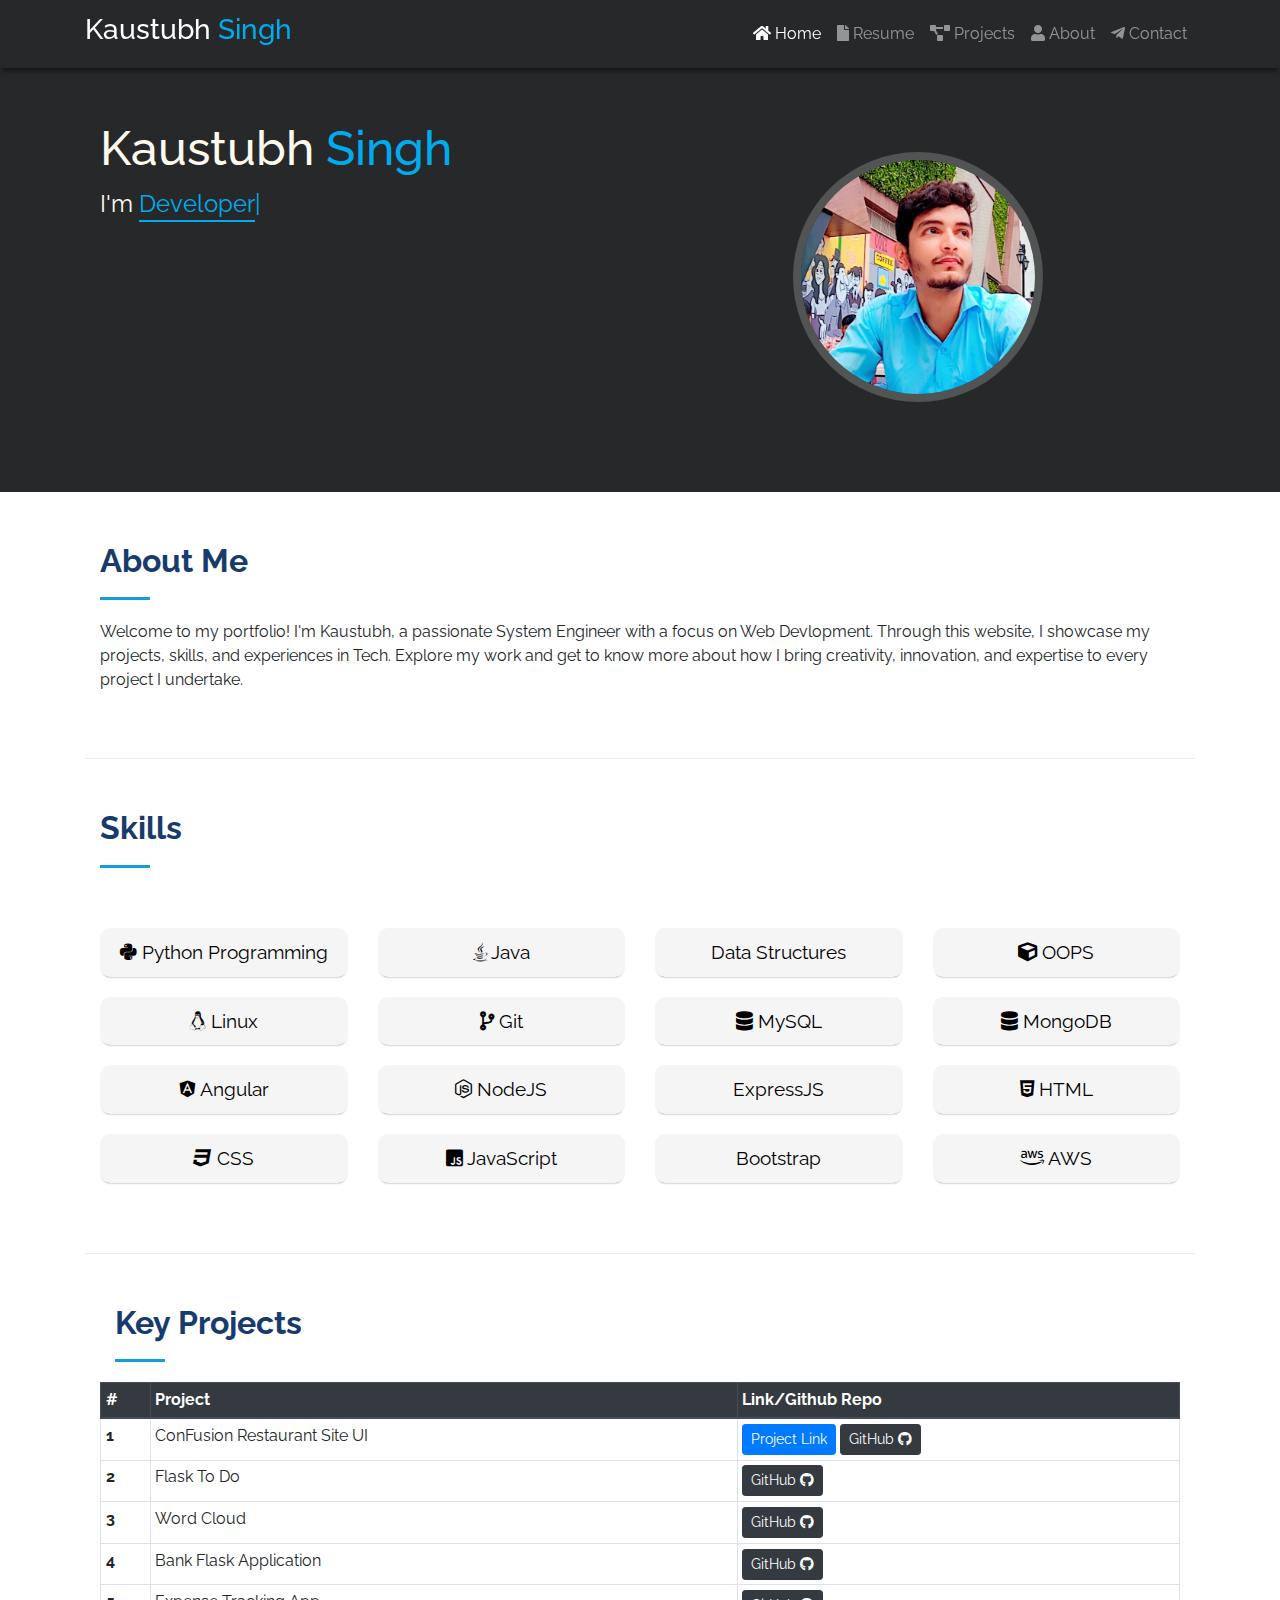
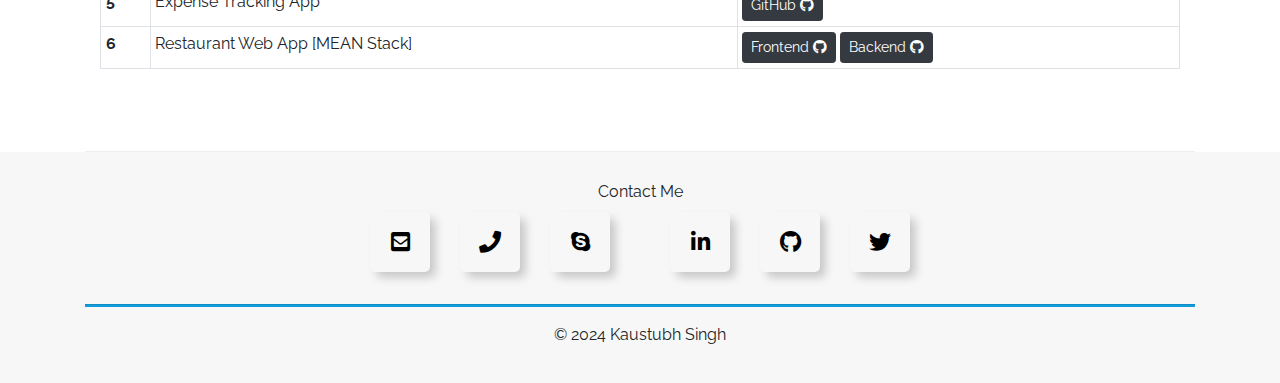
<file: index.html>
<!DOCTYPE html>
<html lang="en">

<head>
    <!-- Required meta tags always come first -->
    <meta charset="utf-8">
    <meta name="viewport" content="width=device-width, initial-scale=1, shrink-to-fit=no">
    <meta http-equiv="x-ua-compatible" content="ie=edge">

    <!-- Bootstrap CSS -->
    <link rel="stylesheet" href="css/bootstrap.min.css">
    <!-- fontawesome icons -->
    <link rel="stylesheet" href="fonts/fontawesome/css/all.min.css">
    <link rel="stylesheet" href="css/styles.css">

    <!-- Google Fonts -->
    <link rel="preconnect" href="https://fonts.gstatic.com">
    <!-- Fontamento -->
    <link href="https://fonts.googleapis.com/css2?family=Fondamento:ital@0;1&display=swap" rel="stylesheet">
    <!-- Raleway -->
    <link href="https://fonts.googleapis.com/css2?family=Raleway&display=swap" rel="stylesheet">

    <link href="https://fonts.googleapis.com/icon?family=Material+Icons" rel="stylesheet">


    <title>Kaustubh Singh</title>
</head>



<body>

    <nav class="navbar navbar-dark navbar-expand-md fixed-top">
        <div class="container">

            <a class="navbar-brand mr-auto" href="#">
                <h1>Kaustubh <span class="color-blue">Singh</span></h1>
            </a>

            <button id="navbar-button" class="navbar-toggler" type="button" data-toggle="collapse" data-target="#Navbar"
                aria-controls="Navbar" aria-expanded="false" aria-label="Toggle navigation">
                <span class="navbar-toggler-icon"></span>
            </button>

            <div class="collapse navbar-collapse" id="Navbar">
                <ul class="navbar-nav ml-auto">
                    <li class="nav-item">
                        <a class="nav-link active" href="#"><span aria-hidden="true" class="fa fa-home"
                                title="home"></span>
                            <span class="sr-only">Home</span> Home</a>
                    </li>

                    <li class="nav-item">
                        <a class="nav-link" href="./resume.html"><span aria-hidden="true" class="fa fa-file" 
                            title="About"></span>
                            <span class="sr-only">Resume</span> Resume
                        </a>
                    </li>

                    <li class="nav-item">
                        <a class="nav-link" href="#projects"><span aria-hidden="true" class="fa fa-project-diagram"
                            title="Projects"></span>
                            <span class="sr-only">Projects</span> Projects
                        </a>
                    </li>

                    <li class="nav-item">
                        <a class="nav-link" href="./about.html"><span aria-hidden="true" class="fa fa-user"
                            title="About"></span>
                            <span class="sr-only">About</span> About
                        </a>
                    </li>

                    <li class="nav-item">
                        <a role="button" class="nav-link" data-toggle="modal" data-target="#contact">
                            <span aria-hidden="true" class="fab fa-telegram-plane" title="contact"></span>
                            <span class="sr-only">contact</span> Contact
                        </a>
                    </li>

                </ul>
            </div>

        </div>
    </nav>


    <!-- Contact Modal -->
    <div id="contact" class="modal fade" role="dialog">
        <div class="modal-dialog modal-lg" role="content">
            <!-- Modal content-->
            <div class="modal-content">
                <div class="modal-header bg-dark">
                    <h4 class="modal-title text-white">Contact</h4>
                    <button type="button" class="close" data-dismiss="modal">&times;</button>
                </div>

                <div class="modal-body">
                    <form>
    
                        <div class="form-group row">
                            <div class="col-10 offset-1">
                                <div class="btn-group btn-block" role="group">
                                    <a role="button" class="btn btn-info" href="https://linkedin.com/in/kaustubh---singh"><i class="fab fa-linkedin-in"></i> LinkedIn</a>
                                    <a role="button" class="btn btn-danger" href="mailto:kaustubh5410@gmail.com">
                                    <i class="fa fa-envelope"></i> Email</a>
                                    <a role="button" class="btn btn-success" href="tel:+91 0123456789">
                                    <i class="fa fa-phone-square"></i> Call</a>
                                </div>
                            </div>
        
                        </div>
                    </form>
                </div>
            </div>
        </div>
    </div>


    <header class="jumbotron">
        <div class="container">
            <div class="row row-header">
                <div class="col-12 col-sm">
                    <h1>Kaustubh <span class="color-blue">Singh</span></h1>
                    <p>I'm <span id="typed" class="typed color-blue"></span><span class="typed-cursor typed-cursor--blink" aria-hidden="true"></span></p>
                    

                </div>

                <div class="col-12 col-sm">
                    <div id="photo-container">
                        <img id="main-photo" src="img/photo.jpg" alt="photo of kaustubh singh"
                            class="img-fluid">
                    </div>
                </div>

            </div>
        </div>
    </header>


    <div class="container">

        <div class="row row-content align-items-center">
            <div class="col-12">
                <h3>About Me</h3>
            </div>

            <div class="col-12">
                <p>Welcome to my portfolio! I'm Kaustubh, a passionate System Engineer with a focus on Web Devlopment. 
                    Through this website, I showcase my projects, skills, and experiences in Tech. 
                    Explore my work and get to know more about how I bring creativity, innovation, and expertise to every project I undertake.

                </p> 

            </div>
        </div>

        <div class="row row-content align-items-center">
            <div class="col-12">
                <h3>Skills</h3>
            </div>
            

            <div class="col-12 text-center skill-div-container">
                <div class="row">
                    <!-- <div class="col-6 col-md-4 col-lg-3">
                        <div class="skill-div">
                            <i class="fas fa-code"></i>
                            C++
                        </div>
                    </div> -->
                    <div class="col-6 col-md-4 col-lg-3">
                        <div class="skill-div">
                            <i class="fab fa-python"></i>
                            Python Programming
                        </div>
                    </div>

                    <div class="col-6 col-md-4 col-lg-3">
                        <div class="skill-div">
                            <i class="fab fa-java"></i>
                            Java
                        </div>
                    </div>

                    <div class="col-6 col-md-4 col-lg-3">
                        <div class="skill-div">
                            Data Structures
                        </div>
                    </div>

                    <div class="col-6 col-md-4 col-lg-3">
                        <div class="skill-div">
                            <i class="fas fa-cube"></i>
                            OOPS
                        </div>
                    </div>
                    <div class="col-6 col-md-4 col-lg-3">
                        <div class="skill-div">
                            <i class="fab fa-linux"></i>
                            Linux
                        </div>
                    </div>

                    <div class="col-6 col-md-4 col-lg-3">
                        <div class="skill-div">
                            <i class="fas fa-code-branch"></i>
                            Git
                        </div>
                    </div>

                    <div class="col-6 col-md-4 col-lg-3">
                        <div class="skill-div">
                            <i class="fas fa-database"></i>
                            MySQL
                        </div>
                    </div>

                    <div class="col-6 col-md-4 col-lg-3">
                        <div class="skill-div">
                            <i class="fas fa-database"></i>
                            MongoDB
                        </div>
                    </div>

                    <div class="col-6 col-md-4 col-lg-3">
                        <div class="skill-div">
                            <i class="fab fa-angular"></i>
                            Angular
                        </div>
                    </div>

                    <!-- <div class="col-6 col-md-4 col-lg-3">
                        <div class="skill-div">
                            <i class="fab fa-react"></i>
                            ReactJS
                        </div>
                    </div> -->

                    <!-- <div class="col-6 col-md-4 col-lg-3">
                        <div class="skill-div">
                            <i class="fab fa-react"></i>
                            React Native
                        </div>
                    </div> -->
                    <div class="col-6 col-md-4 col-lg-3">
                        <div class="skill-div">
                            <i class="fab fa-node-js"></i>
                            NodeJS
                        </div>
                    </div>
                    <div class="col-6 col-md-4 col-lg-3">
                        <div class="skill-div">
                            ExpressJS
                        </div>
                    </div>

                    <div class="col-6 col-md-4 col-lg-3">
                        <div class="skill-div">
                            <i class="fab fa-html5"></i>
                            HTML
                        </div>
                    </div>
                    <div class="col-6 col-md-4 col-lg-3">
                        <div class="skill-div">
                            <i class="fab fa-css3"></i>
                            CSS
                        </div>
                    </div>
                    <div class="col-6 col-md-4 col-lg-3">
                        <div class="skill-div">
                            <i class="fab fa-js-square"></i>
                            JavaScript
                        </div>
                    </div>
                    <!-- <div class="col-6 col-md-4 col-lg-3">
                        <div class="skill-div">
                            <i class="fas fa-flask"></i>
                            Flask
                        </div>
                    </div> -->
                    <div class="col-6 col-md-4 col-lg-3">
                        <div class="skill-div">
                            Bootstrap
                        </div>
                    </div>

                    <div class="col-6 col-md-4 col-lg-3">
                        <div class="skill-div">
                            <i class="fab fa-aws"></i>
                            AWS
                        </div>
                    </div>

                    <!-- <div class="col-6 col-md-4 col-lg-3">
                        <div class="skill-div">
                            <i class="fas fa-cloud"></i>
                            Azure
                        </div>
                    </div> -->

                    <!-- <div class="col-6 col-md-4 col-lg-3">
                        <div class="skill-div">
                            <i class="fas fa-code"></i>
                            C Programming
                        </div>
                    </div> -->

                    
                </div>
            </div>
        </div>

        <div id="projects" class="row row-content align-items-center">
            <div class="col-12 col-sm-12 col-md-12 mb-3">
                <div class="col-12">
                    <h3>Key Projects</h3>
                </div>
                <table class="table table-sm table-hover table-bordered">
                    <thead class="thead-dark">
                        <tr>
                            <th scope="col">#</th>
                            <th scope="col">Project</th>
                            <th scope="col">Link/Github Repo</th>
                        </tr>
                    </thead>
                    <tbody>
                        <tr>
                            <th scope="row">1</th>
                            <td>ConFusion Restaurant Site UI</td>
                            <td>
                                <a class="btn btn-sm btn-primary" href="https://restaurant-con-fusion.web.app/" target="_blank">Project Link</a>
                                <a class="btn btn-sm btn-dark" href="https://github.com/kaustubh3000/conFusion" target="_blank">
                                    GitHub  <i aria-hidden="true" class="fab fa-github" title="github"></i></a>
                            </td>

                        </tr>
                        
                        <tr>
                            <th scope="row">2</th>
                            <td>Flask To Do</td>
                            <td>
                                <!-- <a class="btn btn-sm btn-primary" href="https://todoxflask.herokuapp.com/" target="_blank">Project Link</a> -->
                                <a class="btn btn-sm btn-dark" href="https://github.com/kaustubh3000/todoxflask" target="_blank">
                                    GitHub <i aria-hidden="true" class="fab fa-github" title="github"></i></a>
                            </td>                            

                        </tr>
                        <tr>
                            <th scope="row">3</th>
                            <td>Word Cloud</td>
                            <td>
                                <a class="btn btn-sm btn-dark" href="https://github.com/kaustubh3000/word-cloud" target="_blank">
                                GitHub <i aria-hidden="true" class="fab fa-github" title="github"></i>
                                </a>
                            </td>
                        </tr>
                        <tr>
                            <th scope="row">4</th>
                            <td>Bank Flask Application</td>
                            <td><a class="btn btn-sm btn-dark" href="#" target="_blank">
                                GitHub <i aria-hidden="true" class="fab fa-github" title="github"></i>
                                </a>
                            </td>
                        </tr>
                        <tr>
                            <th scope="row">5</th>
                            <td>Expense Tracking App</td>
                            <td><a class="btn btn-sm btn-dark" href="#" target="_blank">
                                GitHub <i aria-hidden="true" class="fab fa-github" title="github"></i>
                                </a>
                            </td>
                        </tr>
                        <tr>
                            <th scope="row">6</th>
                            <td>Restaurant Web App [MEAN Stack]</td>
                            <td><a class="btn btn-sm btn-dark" href="#" target="_blank">
                                Frontend <i aria-hidden="true" class="fab fa-github" title="github"></i>
                                </a>
                                <a class="btn btn-sm btn-dark" href="#" target="_blank">
                                    Backend <i aria-hidden="true" class="fab fa-github" title="github"></i>
                                    </a>
                            </td>
                        
                    </tbody>
                </table>

            </div>
        </div>



    </div>



    <footer class="footer">
        <div class="container">
            <div class="row">
                <div class="col-12 text-center p-2">
                    Contact Me
                </div>

                <div id="footer-contact" class="col-12">
                    <div class="row">
                        <div class="col-12 col-md-6 mb-3 align-self-center">
                            <div class="d-flex flex-row justify-content-center justify-content-md-end">
                                <a href="mailto:kaustubh5410@gmail.com" target="_blank">
                                    <i aria-hidden="true" class="fas fa-envelope-square" title="mail"></i>
                                    <span class="sr-only">mail</span>
                                </a>
                                <a href="tel:+91 0123456789" target="_blank">
                                    <i aria-hidden="true" class="fas fa-phone" title="call"></i>
                                    <span class="sr-only">call</span>
                                </a>
                                <a href="skype:live:kaustubh5410?call" target="_blank">
                                    <i aria-hidden="true" class="fab fa-skype" title="skype"></i>
                                    <span class="sr-only">twitter</span>
                                </a>
                            </div>
                        </div>

                        <div class="col-12 col-md-6 mb-3 align-self-center">
                            <div class="d-flex flex-row justify-content-center justify-content-md-start">
                                <a href="https://linkedin.com/in/kaustubh---singh" target="_blank">
                                    <i aria-hidden="true" class="fab fa-linkedin-in" title="Linkedin"></i>
                                    <span class="sr-only">Linkedin</span>
                                </a>
                                <a href="https://github.com/kaustubh3000" target="_blank">
                                    <i aria-hidden="true" class="fab fa-github" title="github"></i>
                                    <span class="sr-only">github</span>
                                </a>
                                <a href="https://twitter.com/kaustubhspeaks" target="_blank">
                                    <i aria-hidden="true" class="fab fa-twitter" title="twitter"></i>
                                    <span class="sr-only">twitter</span>
                                </a>
                            </div>
                        </div>
                    </div>
                </div>

            </div>

            <hr>

            <div class="row text-center">
                <div class="col">
                    <p>&copy; 2024 Kaustubh Singh</p>
                </div>
            </div>
        </div>
    </footer>

    <!-- jQuery first, then Popper.js, then Bootstrap JS. -->
    <script src="js/jquery-3.5.1.min.js"></script>
    <script src="js/bootstrap.min.js"></script>
    <!-- <script src="js/popper.min.js"></script> -->
    <script src="js/typed.min.js"></script>
    <script src="js/script.js"></script>


</body>

</html>
</file>
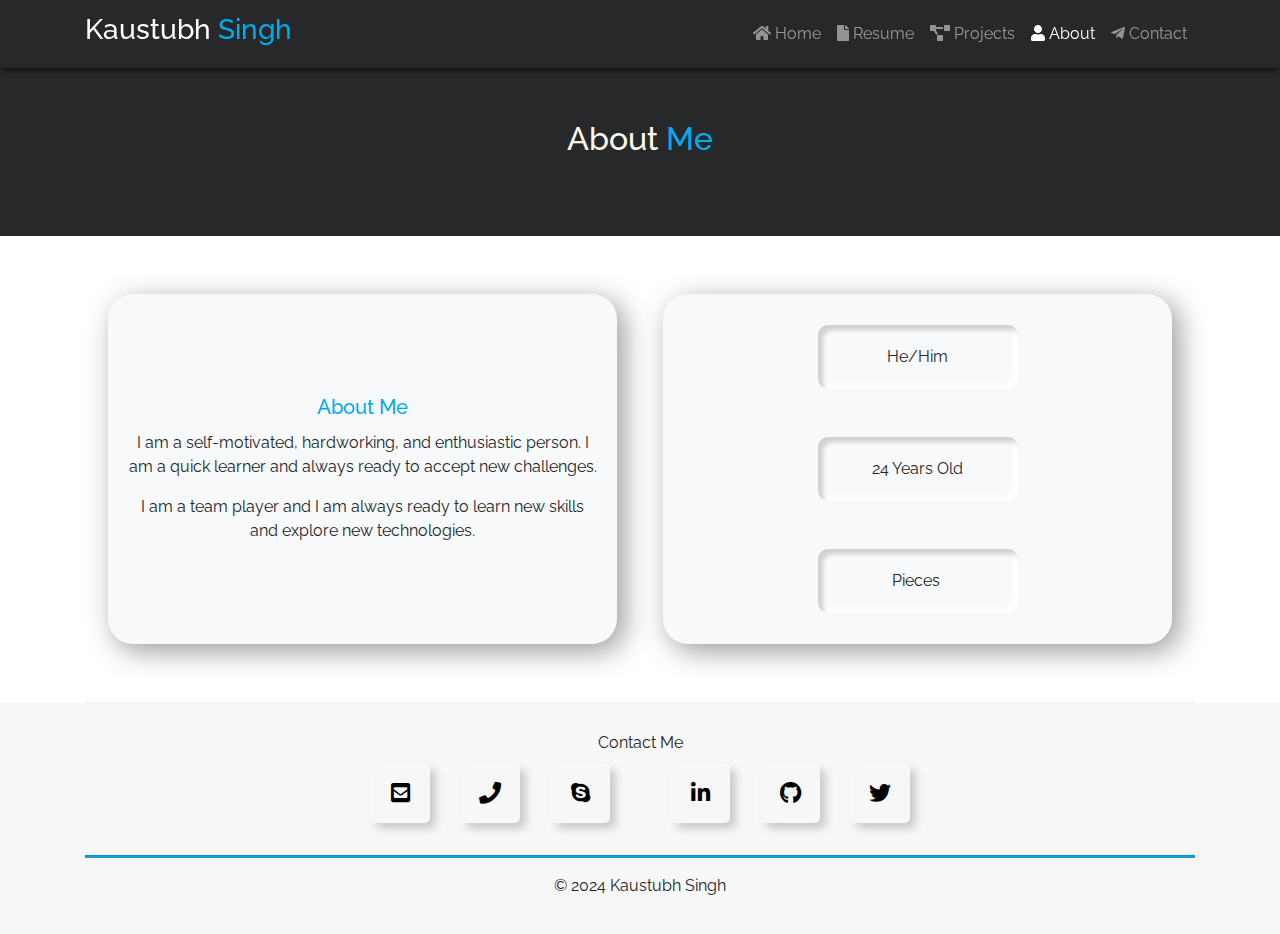
<file: about.html>
<!DOCTYPE html>
<html lang="en">

<head>
    <!-- Required meta tags always come first -->
    <meta charset="utf-8">
    <meta name="viewport" content="width=device-width, initial-scale=1, shrink-to-fit=no">
    <meta http-equiv="x-ua-compatible" content="ie=edge">

    <!-- Bootstrap CSS -->
    <link rel="stylesheet" href="css/bootstrap.min.css">
    <!-- fontawesome icons -->
    <link rel="stylesheet" href="fonts/fontawesome/css/all.min.css">
    <link rel="stylesheet" href="css/styles.css">

    <!-- Google Fonts -->
    <link rel="preconnect" href="https://fonts.gstatic.com">
    <!-- Fontamento -->
    <link href="https://fonts.googleapis.com/css2?family=Fondamento:ital@0;1&display=swap" rel="stylesheet">
    <!-- Raleway -->
    <link href="https://fonts.googleapis.com/css2?family=Raleway&display=swap" rel="stylesheet">

    <link href="https://fonts.googleapis.com/icon?family=Material+Icons" rel="stylesheet">


    <title>Kaustubh Singh</title>
</head>



<body>

    <nav class="navbar navbar-dark navbar-expand-md fixed-top">
        <div class="container">

            <a class="navbar-brand mr-auto" href="#">
                <h1>Kaustubh <span class="color-blue">Singh</span></h1>
            </a>

            <button id="navbar-button" class="navbar-toggler" type="button" data-toggle="collapse" data-target="#Navbar"
                aria-controls="Navbar" aria-expanded="false" aria-label="Toggle navigation">
                <span class="navbar-toggler-icon"></span>
            </button>

            <div class="collapse navbar-collapse" id="Navbar">
                <ul class="navbar-nav ml-auto">
                    <li class="nav-item">
                        <a class="nav-link" href="./index.html"><span aria-hidden="true" class="fa fa-home"
                                title="home"></span>
                            <span class="sr-only">Home</span> Home</a>
                    </li>

                    <li class="nav-item">
                        <a class="nav-link" href="./resume.html"><span aria-hidden="true" class="fa fa-file" 
                            title="About"></span>
                            <span class="sr-only">Resume</span> Resume
                        </a>
                    </li>

                    <li class="nav-item">
                        <a class="nav-link" href="./index.html#projects"><span aria-hidden="true" class="fa fa-project-diagram"
                            title="Projects"></span>
                            <span class="sr-only">Projects</span> Projects
                        </a>
                    </li>

                    <li class="nav-item">
                        <a class="nav-link active" href=""><span aria-hidden="true" class="fa fa-user"
                            title="About"></span>
                            <span class="sr-only">About</span> About
                        </a>
                    </li>

                    <li class="nav-item">
                        <a role="button" class="nav-link" data-toggle="modal" data-target="#contact">
                            <span aria-hidden="true" class="fab fa-telegram-plane" title="contact"></span>
                            <span class="sr-only">contact</span> Contact
                        </a>
                    </li>

                </ul>
            </div>

        </div>
    </nav>


    <!-- Contact Modal -->
    <div id="contact" class="modal fade" role="dialog">
        <div class="modal-dialog modal-lg" role="content">
            <!-- Modal content-->
            <div class="modal-content">
                <div class="modal-header bg-dark">
                    <h4 class="modal-title text-white">Contact</h4>
                    <button type="button" class="close" data-dismiss="modal">&times;</button>
                </div>

                <div class="modal-body">
                    <form>
    
                        <div class="form-group row">
                            <div class="col-10 offset-1">
                                <div class="btn-group btn-block" role="group">
                                    <a role="button" class="btn btn-info" href="https://linkedin.com/in/kaustubh---singh"><i class="fab fa-linkedin-in"></i> LinkedIn</a>
                                    <a role="button" class="btn btn-danger" href="mailto:kaustubh5410@gmail.com">
                                    <i class="fa fa-envelope"></i> Email</a>
                                    <a role="button" class="btn btn-success" href="tel:+91 0123456789">
                                    <i class="fa fa-phone-square"></i> Call</a>
                                </div>
                            </div>
        
                        </div>
                    </form>
                </div>
            </div>
        </div>
    </div>


    <header class="jumbotron">
        <div class="container">
            <div class="row row-header">
                <div class="col-12 text-center">
                    <h2>About <span class="color-blue">Me</span></h2>
                </div>

            </div>
        </div>
    </header>


    <div class="container">

        <div class="row row-content align-items-center">
            <div class="col-12">
                <div class="row">
                    <div class="col-md m-2">
                      <div class="card border-0 about-content text-center">
                        <div class="card-body vertical-center">
                          <h5 class="card-title color-blue">About Me</h5>
                            <p class="card-text">I am a self-motivated, hardworking, and enthusiastic person. I am a quick learner and always ready to accept new challenges.</p>
                            <p class="card-text">I am a team player and I am always ready to learn new skills and explore new technologies.</p>
                        </div>
                      </div>
                    </div>
                    <div class="col-md m-2">
                      <div class="card border-0 about-content">
                        <div class="card-body vertical-center">
                            <div class="about-div text-center mb-5">
                                <div class="card-body">
                                    <div class="">He/Him</div>
                                </div>
                            </div>
                            <div class="about-div text-center mb-5">
                                <div class="card-body">
                                    <div class="">24 Years Old</div>
                                </div>
                            </div>
                            <div class="about-div text-center">
                                <div class="card-body">
                                    <div class="">Pieces <span aria-hidden="true" class="fab fa-pieces" title="contact"></span>
                                        <span class="sr-only">contact</span></div>
                                </div>
                            </div>
                        </div>
                      </div>
                    </div>
                  </div>

            </div>
        </div>





    </div>



    <footer class="footer">
        <div class="container">
            <div class="row">
                <div class="col-12 text-center p-2">
                    Contact Me
                </div>

                <div id="footer-contact" class="col-12">
                    <div class="row">
                        <div class="col-12 col-md-6 mb-3 align-self-center">
                            <div class="d-flex flex-row justify-content-center justify-content-md-end">
                                <a href="mailto:kaustubh5410@gmail.com" target="_blank">
                                    <i aria-hidden="true" class="fas fa-envelope-square" title="mail"></i>
                                    <span class="sr-only">mail</span>
                                </a>
                                <a href="tel:+91 0123456789" target="_blank">
                                    <i aria-hidden="true" class="fas fa-phone" title="call"></i>
                                    <span class="sr-only">call</span>
                                </a>
                                <a href="skype:live:kaustubh5410?call" target="_blank">
                                    <i aria-hidden="true" class="fab fa-skype" title="skype"></i>
                                    <span class="sr-only">twitter</span>
                                </a>
                            </div>
                        </div>

                        <div class="col-12 col-md-6 mb-3 align-self-center">
                            <div class="d-flex flex-row justify-content-center justify-content-md-start">
                                <a href="https://linkedin.com/in/kaustubh---singh" target="_blank">
                                    <i aria-hidden="true" class="fab fa-linkedin-in" title="Linkedin"></i>
                                    <span class="sr-only">Linkedin</span>
                                </a>
                                <a href="https://github.com/kaustubh3000" target="_blank">
                                    <i aria-hidden="true" class="fab fa-github" title="github"></i>
                                    <span class="sr-only">github</span>
                                </a>
                                <a href="https://twitter.com/kaustubhspeaks" target="_blank">
                                    <i aria-hidden="true" class="fab fa-twitter" title="twitter"></i>
                                    <span class="sr-only">twitter</span>
                                </a>
                            </div>
                        </div>
                    </div>
                </div>

            </div>

            <hr>

            <div class="row text-center">
                <div class="col">
                    <p>&copy; 2024 Kaustubh Singh</p>
                </div>
            </div>
        </div>
    </footer>

    <!-- jQuery first, then Popper.js, then Bootstrap JS. -->
    <script src="js/jquery-3.5.1.min.js"></script>
    <script src="js/bootstrap.min.js"></script>
    <!-- <script src="js/popper.min.js"></script> -->
    <script src="js/script.js"></script>


</body>

</html>
</file>
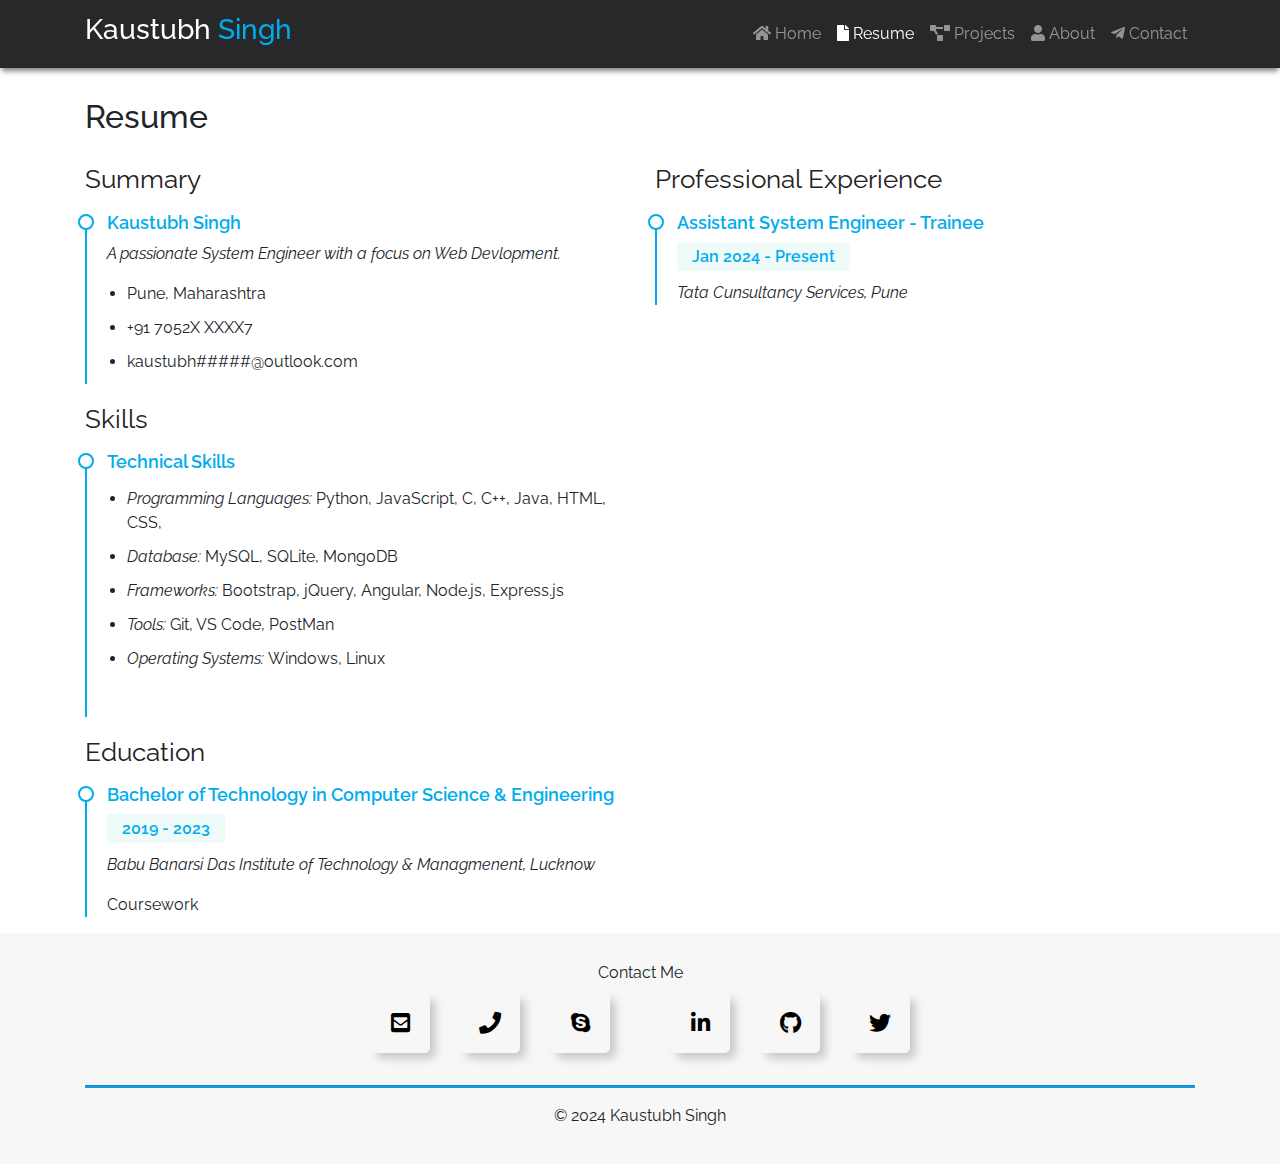
<file: resume.html>
<!DOCTYPE html>
<html lang="en">

<head>
    <!-- Required meta tags always come first -->
    <meta charset="utf-8">
    <meta name="viewport" content="width=device-width, initial-scale=1, shrink-to-fit=no">
    <meta http-equiv="x-ua-compatible" content="ie=edge">

    <!-- Bootstrap CSS -->
    <link rel="stylesheet" href="css/bootstrap.min.css">
    <!-- fontawesome icons -->
    <link rel="stylesheet" href="fonts/fontawesome/css/all.min.css">
    <link rel="stylesheet" href="css/styles.css">

    <!-- Google Fonts -->
    <link rel="preconnect" href="https://fonts.gstatic.com">
    <!-- Fontamento -->
    <link href="https://fonts.googleapis.com/css2?family=Fondamento:ital@0;1&display=swap" rel="stylesheet">
    <!-- Raleway -->
    <link href="https://fonts.googleapis.com/css2?family=Raleway&display=swap" rel="stylesheet">

    <link href="https://fonts.googleapis.com/icon?family=Material+Icons" rel="stylesheet">


    <title>Resume | Kaustubh Singh</title>
</head>



<body>

    <nav class="navbar navbar-dark navbar-expand-md fixed-top">
        <div class="container">

            <a class="navbar-brand mr-auto" href="#">
                <h1>Kaustubh <span class="color-blue">Singh</span></h1>
            </a>

            <button id="navbar-button" class="navbar-toggler" type="button" data-toggle="collapse" data-target="#Navbar"
                aria-controls="Navbar" aria-expanded="false" aria-label="Toggle navigation">
                <span class="navbar-toggler-icon"></span>
            </button>

            <div class="collapse navbar-collapse" id="Navbar">
                <ul class="navbar-nav ml-auto">
                    <li class="nav-item">
                        <a class="nav-link" href="./index.html"><span aria-hidden="true" class="fa fa-home"
                                title="home"></span>
                            <span class="sr-only">Home</span> Home</a>
                    </li>

                    <li class="nav-item">
                        <a class="nav-link active" href="#"><span aria-hidden="true" class="fa fa-file" 
                            title="About"></span>
                            <span class="sr-only">Resume</span> Resume
                        </a>
                    </li>

                    <li class="nav-item">
                        <a class="nav-link" href="./index.html#projects"><span aria-hidden="true" class="fa fa-project-diagram"
                            title="Projects"></span>
                            <span class="sr-only">Projects</span> Projects
                        </a>
                    </li>

                    <li class="nav-item">
                        <a class="nav-link" href="./about.html"><span aria-hidden="true" class="fa fa-user"
                            title="About"></span>
                            <span class="sr-only">About</span> About
                        </a>
                    </li>

                    <li class="nav-item">
                        <a role="button" class="nav-link" data-toggle="modal" data-target="#contact">
                            <span aria-hidden="true" class="fab fa-telegram-plane" title="contact"></span>
                            <span class="sr-only">contact</span> Contact
                        </a>
                    </li>

                </ul>
            </div>

        </div>
    </nav>


    <!-- Contact Modal -->
    <div id="contact" class="modal fade" role="dialog">
        <div class="modal-dialog modal-lg" role="content">
            <!-- Modal content-->
            <div class="modal-content">
                <div class="modal-header bg-dark">
                    <h4 class="modal-title text-white">Contact</h4>
                    <button type="button" class="close" data-dismiss="modal">&times;</button>
                </div>

                <div class="modal-body">
                    <form>
    
                        <div class="form-group row">
                            <div class="col-10 offset-1">
                                <div class="btn-group btn-block" role="group">
                                    <a role="button" class="btn btn-info" href="https://linkedin.com/in/kaustubh---singh"><i class="fab fa-linkedin-in"></i> LinkedIn</a>
                                    <a role="button" class="btn btn-danger" href="mailto:kaustubh5410@gmail.com">
                                    <i class="fa fa-envelope"></i> Email</a>
                                    <a role="button" class="btn btn-success" href="tel:+91 0123456789">
                                    <i class="fa fa-phone-square"></i> Call</a>
                                </div>
                            </div>
        
                        </div>
                    </form>
                </div>
            </div>
        </div>
    </div>


    <!-- <header class="jumbotron">
        <div class="container">
            <div class="row row-header">
                <div class="col-12 text-center">
                    <h2 class="color-blue">Resume</h2>
                </div>

            </div>
        </div>
    </header> -->


    <!-- <div class="container">

        <div class="row row-content align-items-center">
            <div class="col-12">
                <div class="row">
                    <div class="col-sm">
                        <div class="card text-center">
                            <div class="card-body">
                              <h5 class="card-title">Coming Soon!  <i class="fa fa-truck-pickup"></i></h5>
                              <p class="card-text">Under Construction </p>
                              <a href="./index.html" class="btn btn-primary">Back to Home <i class="fa fa-home"></i></a>
                            </div>
                          </div>
                    </div>
                  </div>

            </div>
        </div> -->

        <main>

            <!-- ======= Resume Section ======= -->
            <section id="resume" class="resume mt-5">
              <div class="container" data-aos="fade-up">
        
                <div class="section-title">
                  <h2>Resume</h2>
    
                </div>
        
                <div class="row">
                  <div class="col-lg-6">
                    <h3 class="resume-title">Summary</h3>
                    <div class="resume-item pb-0">
                      <h4>Kaustubh Singh</h4>
                      <p><em>A passionate System Engineer with a focus on Web Devlopment. 
                        </em></p>
                      <p>
                      <ul>
                        <li>Pune, Maharashtra</li>
                        <li>+91 7052X XXXX7</li>
                        <li>kaustubh#####@outlook.com</li>
                      </ul>
                      </p>
                    </div>

                    <h3 class="resume-title">Skills</h3>
                    <div class="resume-item">
                      <h4>Technical Skills</h4>
                      <p>
                      <ul>
                        <li><em>Programming Languages: </em>Python, JavaScript, C, C++, Java, HTML, CSS,</li>
                        <li><em>Database: </em> MySQL, SQLite, MongoDB</li>
                        <li><em>Frameworks: </em> Bootstrap, jQuery, Angular, Node.js, Express.js</li>
                        <li><em>Tools: </em> Git, VS Code, PostMan</li>
                        <li><em>Operating Systems: </em> Windows, Linux</li>
                      </ul>
                      </p>
                    </div>
        
                    <h3 class="resume-title">Education</h3>
                    <div class="resume-item">
                      <h4>Bachelor of Technology in Computer Science  &amp; Engineering</h4>
                      <h5>2019 - 2023</h5>
                      <p><em>Babu Banarsi Das Institute of Technology &amp; Managmenent, Lucknow</em></p>
                      <p>Coursework</p>
                    </div>
                    
                  </div>

                  <div class="col-lg-6">
                    <h3 class="resume-title">Professional Experience</h3>
                    <div class="resume-item">
                      <h4>Assistant System Engineer - Trainee</h4>
                      <h5>Jan 2024 - Present</h5>
                      <p><em>Tata Cunsultancy Services, Pune</em></p>
                      <p>
                      <!-- <ul>
                        <li></li>
                      </ul> -->
                      </p>
                    </div>
                    
                  </div>

                </div>
        
              </div>
            </section><!-- End Resume Section -->
        
          </main><!-- End #main -->
        





    </div>



    <footer class="footer">
        <div class="container">
            <div class="row">
                <div class="col-12 text-center p-2">
                    Contact Me
                </div>

                <div id="footer-contact" class="col-12">
                    <div class="row">
                        <div class="col-12 col-md-6 mb-3 align-self-center">
                            <div class="d-flex flex-row justify-content-center justify-content-md-end">
                                <a href="mailto:kaustubh5410@gmail.com" target="_blank">
                                    <i aria-hidden="true" class="fas fa-envelope-square" title="mail"></i>
                                    <span class="sr-only">mail</span>
                                </a>
                                <a href="tel:+91 0123456789" target="_blank">
                                    <i aria-hidden="true" class="fas fa-phone" title="call"></i>
                                    <span class="sr-only">call</span>
                                </a>
                                <a href="skype:live:kaustubh5410?call" target="_blank">
                                    <i aria-hidden="true" class="fab fa-skype" title="skype"></i>
                                    <span class="sr-only">twitter</span>
                                </a>
                            </div>
                        </div>

                        <div class="col-12 col-md-6 mb-3 align-self-center">
                            <div class="d-flex flex-row justify-content-center justify-content-md-start">
                                <a href="https://linkedin.com/in/kaustubh---singh" target="_blank">
                                    <i aria-hidden="true" class="fab fa-linkedin-in" title="Linkedin"></i>
                                    <span class="sr-only">Linkedin</span>
                                </a>
                                <a href="https://github.com/kaustubh3000" target="_blank">
                                    <i aria-hidden="true" class="fab fa-github" title="github"></i>
                                    <span class="sr-only">github</span>
                                </a>
                                <a href="https://twitter.com/kaustubhspeaks" target="_blank">
                                    <i aria-hidden="true" class="fab fa-twitter" title="twitter"></i>
                                    <span class="sr-only">twitter</span>
                                </a>
                            </div>
                        </div>
                    </div>
                </div>

            </div>

            <hr>

            <div class="row text-center">
                <div class="col">
                    <p>&copy; 2024 Kaustubh Singh</p>
                </div>
            </div>
        </div>
    </footer>

    <!-- jQuery first, then Popper.js, then Bootstrap JS. -->
    <script src="js/jquery-3.5.1.min.js"></script>
    <script src="js/bootstrap.min.js"></script>
    <!-- <script src="js/popper.min.js"></script> -->
    <script src="js/script.js"></script>


</body>

</html>
</file>
<file: css/styles.css>
/* Font
@import url('https://fonts.googleapis.com/css2?family=IBM+Plex+Sans:ital,wght@0,400;0,500;0,600;1,700&display=swap');

/* Color */

/* :root {
    --primary : #1a253f;
    --dark: #151A33;
    --secondary : #2b55cc;
    --info : #4d79f6;
    --ternary : #848db3;
    --pure: #eff2f9;
    --fade : #7081b9;
    --mild : #8997bd;
    --footer : #212A4a;
    --black: #060b1b;
    --twitter: #4ac7ec;
    --dribbble: #ea4c89;
    --success: #00c853;
    --danger: #f1646c;
    --dark-blue: #28365f;
} */


.row-header {
    margin: 0px auto;
    padding: 0px auto;
}

.row-content {
    margin: 0px auto;
    padding: 50px 0px 50px 0px;
    border-bottom: 1px ridge;
    min-height: 250px;
}


.jumbotron {
    padding: 70px 30px 70px 30px;
    margin: 0px auto;
    background-color: #272829;
    color: floralwhite;
    border-radius: 0px;
}

.jumbotron h1 {
    font-size: 3em;
}

.jumbotron p {
    font-size: 1.5em;
}

.jumbotron .typed {
    text-underline-offset: 8px;
    text-decoration: underline;
}

.jumbotron .typed-cursor {
    color: #00acee;
}



body {
    padding: 50px 0px 0px 0px;
    z-index: 0;
    font-family: 'Raleway', sans-serif;
}

.navbar {
    box-shadow: 0px 5px 5px -2px rgba(0, 0, 0, .5);
}

.navbar-dark {
    background-color: #272829;
}

.navbar-brand h1 {
    font-size: 1.4em;
}

#navbar-button {
    width: 60px;
    height: 40px;
}

/* .nav-link.active{
    color: #18d26e !important;
}
 */

.close {
    font-size: 2em;
    color: white;
}


.row-content h3 {
    font-size: 32px;
    font-weight: bold;
    margin-bottom: 20px;
    padding-bottom: 20px;
    position: relative;
    color: #173b6c;
}

.row-content h3::after {
    content: '';
    position: absolute;
    display: block;
    width: 50px;
    height: 3px;
    background: #149ddd;
    bottom: 0;
    left: 0;
}

.color-green {
    color: #18d26e;
}

.color-blue {
    color: #00acee;
}



/* photo */

#main-photo {
    width: 250px;
    border-radius: 50%;
    border: solid rgba(255, 255, 255, .2) 8px;
    margin-bottom: 20px;


}

#photo-container {
    text-align: center;
    margin-top: 2em;
}

/* Skills */

.skill-div-container {
    padding-top: 40px;
}


.skill-div {
    background-color: whitesmoke;
    color: black;
    padding-top: 10px;
    padding-bottom: 10px;
    border-radius: 10px;
    font-size: 120%;
    margin-bottom: 20px;
    box-shadow: 0px 2px 2px -2px rgba(0, 0, 0, .5);

}

.skill-div:hover {
    background-color: #28668F;
    color: white;
    transition: background-color 0.6s ease;
}


/* Footer */

.footer {
    margin: 0px auto;
    padding: 20px 0px 20px 0px;
}

.footer a {
    text-decoration: none;
    color: white;

}


footer {
    background-color: #F7F7F7;
    margin: 0px auto;
    padding: 20px 0px 20px 0px;

}

footer hr {
    background-color: #149ddd;
    height: 2px;
    width: 100%;
}

/* About Specific Desing */

.about-content {
    background: #f8f9fa;
    box-shadow: 7px 7px 29px #9a9a9b,
        -7px -7px 29px #ffffff;
    align-items: center;
    border-radius: 25px;
    min-height: 350px;
    justify-content: center;
}

.about-div {
    min-width: 200px;
    max-height: fit-content;
    border-radius: 10px;
    box-shadow: inset 5px 5px 4px #d0d1d2,
        inset -5px -5px 4px #ffffff;
}

.vertical-center {
    margin: 0;
    position: absolute;
    top: 50%;
    -ms-transform: translateY(-50%);
    transform: translateY(-50%);
}






/* NeoMorphic style Icons*/
#footer-contact {
    display: flex;
    justify-content: center;
}

#footer-contact a {
    display: flex;
    /*background-color:  #FFF;*/
    height: 60px;
    width: 60px;
    margin: 0 15px;
    border-radius: 5px;
    align-items: center;
    justify-content: center;
    text-decoration: none;
    box-shadow: 6px 6px 10px -1px rgba(0, 0, 0, 0.15),
        6px 6px 10px -1px rgba(225, 225, 225, 0.7);
}

footer #footer-contact a {
    font-size: 22px;
    color: black;
    transition: transform 0.5s;

}

#footer-contact a:hover,
#footer-contact a:focus {
    box-shadow: inset 4px 4px 6px -1px rgba(0, 0, 0, 0.2),
        inset 4px 4px 6px -1px rgba(225, 225, 225, 0.7),
        0.5px 0.5px 0px rgba(225, 225, 225, 1),
        0.5px 0.5px 0px rgba(225, 225, 225, 0.7);

    border: 1px solid rgba(0, 0, 0, 0);
    transform: translateY(2px);
}

#footer-contact a:hover i {
    transform: scale(0.90);
}

a:hover .fa-twitter,
a:focus .fa-twitter,
a:active .fa-twitter {
    color: #00acee;
}

a:hover .fa-linkedin-in,
a:focus .fa-linkedin-in,
a:active .fa-linkedin-in {
    color: #0072b1;
}

a:hover .fa-github,
a:focus .fa-github,
a:active .fa-github {
    color: #000;
}

a:hover .fa-skype,
a:focus .fa-skype,
a:active .fa-skype {
    color: #00acee;
}

a:hover .fa-phone,
a:focus .fa-phone,
a:active .fa-phone {
    color: #34A853;
}

a:hover .fa-envelope-square,
a:focus .fa-envelope-square,
a:active .fa-envelope-square {
    color: #BB001B;
}



/*--------------------------------------------------------------
# Resume
--------------------------------------------------------------*/
.resume .resume-title {
    font-size: 26px;
    font-weight: 400;
    margin-top: 20px;
    margin-bottom: 20px;
    color: #222222;
}

.resume .resume-item {
    padding: 0 0 20px 20px;
    margin-top: -2px;
    border-left: 2px solid #00acee;
    position: relative;
}

.resume .resume-item h4 {
    line-height: 18px;
    font-size: 18px;
    font-weight: 600;

    color: #00acee;
    margin-bottom: 10px;
}

.resume .resume-item h5 {
    font-size: 16px;
    background: #effbf9;
    padding: 5px 15px;
    display: inline-block;
    font-weight: 600;
    margin-bottom: 10px;
    color: #00acee;
}

.resume .resume-item ul {
    padding-left: 20px;
}

.resume .resume-item ul li {
    padding-bottom: 10px;
}

.resume .resume-item:last-child {
    padding-bottom: 0;
}

.resume .resume-item::before {
    content: "";
    position: absolute;
    width: 16px;
    height: 16px;
    border-radius: 50px;
    left: -9px;
    top: 0;
    background: #fff;
    border: 2px solid #00acee;
}
</file>
